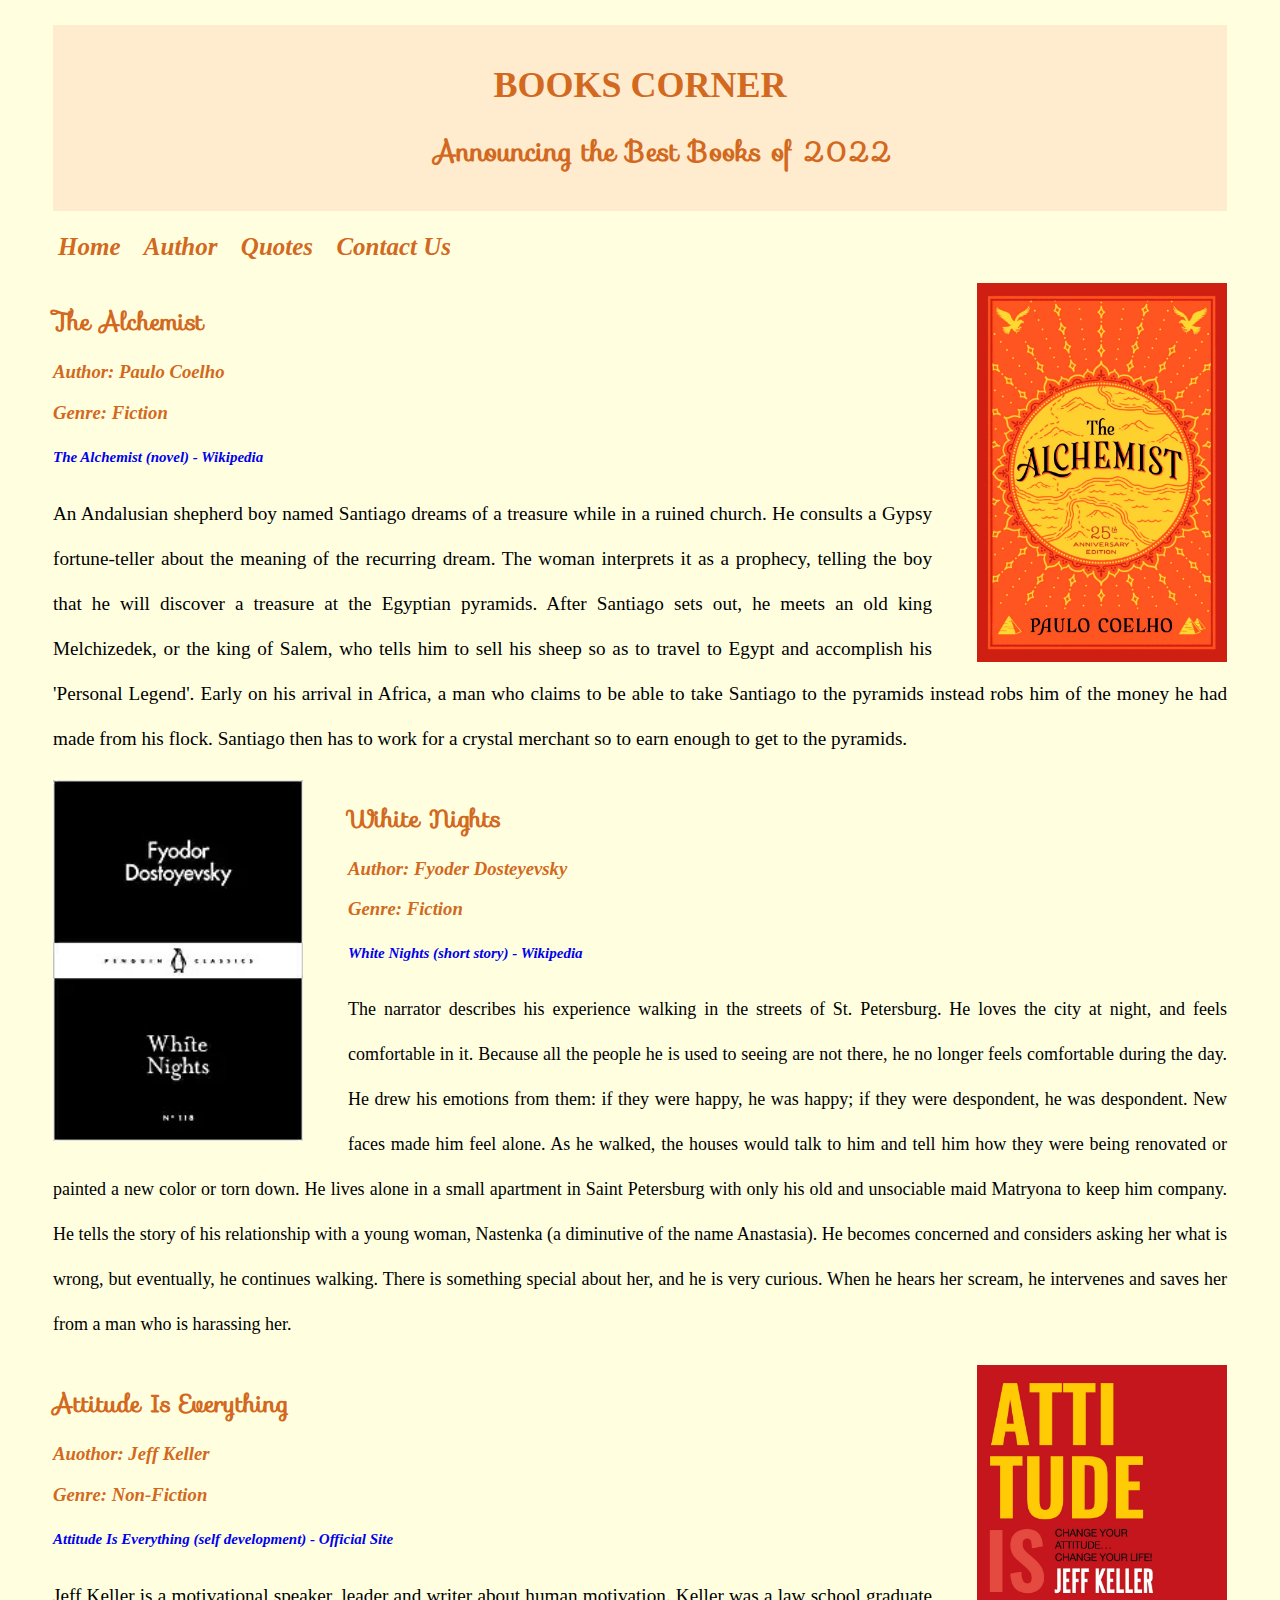
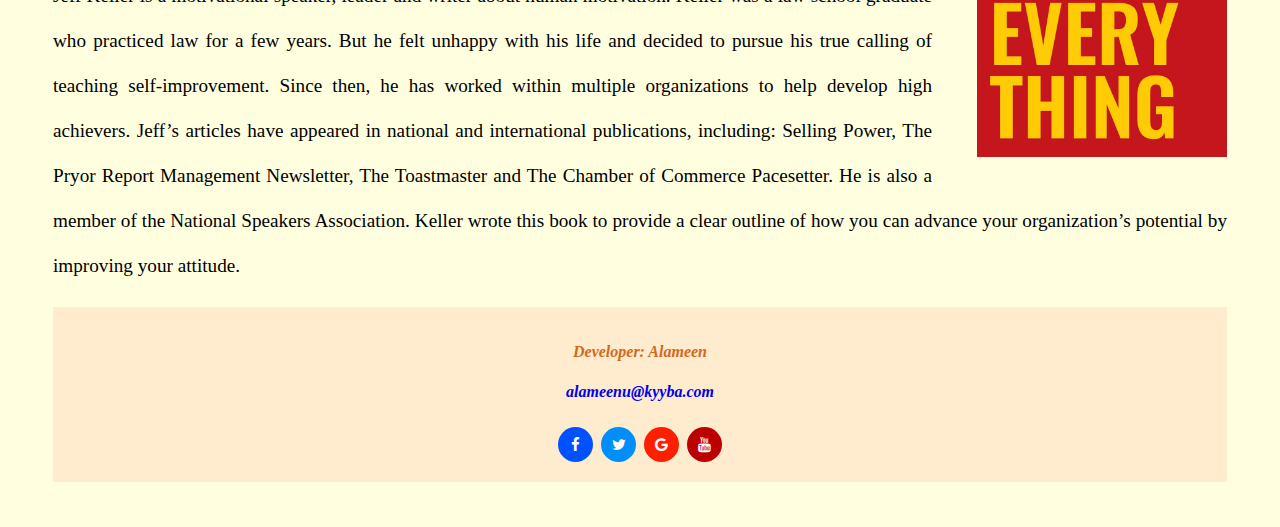
<file: Books Corner/index.html>
<!DOCTYPE html>
<html lang="en">

<head>
    <link rel="stylesheet" href="https://fonts.googleapis.com/css?family=Sofia">
    <link rel="stylesheet"
        href="https://fonts.googleapis.com/css?family=Sofia&effect=neon|outline|emboss|shadow-multiple">
    <link rel="stylesheet" href="https://cdnjs.cloudflare.com/ajax/libs/font-awesome/4.7.0/css/font-awesome.min.css">
    <link rel="stylesheet" href="style.css">
    <meta charset="UTF-8">
    <meta http-equiv="X-UA-Compatible" content="IE=edge">
    <meta name="viewport" content="width=device-width, initial-scale=1.0">
    <title>Home</title>
    <style>
    </style>
</head>

<body>
    <div class="header">
        <h1 class="h1; font-effect-shadow-multiple">BOOKS CORNER</h1>
        <h2 class="h2">Announcing the Best Books of 2022</h2>
    </div>

    <ul>
        <h5 class="navh5">
            <li><a style="color: chocolate;" href="index.html">Home</a></li>
            <li><a style="color: chocolate;" href="author.html">Author</a></li>
            <li><a style="color: chocolate;" href="quotes.html">Quotes</a></li>
            <li><a style="color: chocolate;" href="contactus.html">Contact Us</a></li>
        </h5>
    </ul>

    <div class="clearfix">
        <img class="img1" src="TheAlchemist.jpg" alt="The Alchemist">
        <h2>The Alchemist</h2>
        <h3>Author: Paulo Coelho</h3>
        <h3>Genre: Fiction</h3>
        <h5 class="navh5" style="margin-left: 45px; font-size: 15px;"><a
                href="https://en.wikipedia.org/wiki/The_Alchemist_(novel)">The Alchemist (novel) - Wikipedia</a></h5>
        <p class="p1">An Andalusian shepherd boy named Santiago dreams of a treasure while in a ruined church. He
            consults a Gypsy
            fortune-teller about the meaning of the recurring dream. The woman interprets it as a prophecy, telling the
            boy that he will discover a treasure at the Egyptian pyramids.

            After Santiago sets out, he meets an old king Melchizedek, or the king of Salem, who tells him to sell his
            sheep so as to travel to Egypt and accomplish his 'Personal Legend'. Early on his arrival in Africa, a man
            who claims to be able to take Santiago to the pyramids instead robs him of the money he had made from his
            flock. Santiago then has to work for a crystal merchant so to earn enough to get to the pyramids.</p>
    </div>

    <div class="clearfix">
        <img class="img2" src="WhiteNights.jpg" alt="White Nights Book Cover">
        <h2>Wihite Nights</h2>
        <h3>Author: Fyoder Dosteyevsky</h3>
        <h3>Genre: Fiction</h3>
        <h5 class="navh5" style="margin-left: 45px; font-size:15px;"><a
                href="https://en.wikipedia.org/wiki/White_Nights_(short_story)">White Nights (short story) -
                Wikipedia</a></h5>
        <p class="p2">The narrator describes his experience walking in the streets of St. Petersburg. He loves the city
            at night,
            and feels comfortable in it. Because all the people he is used to seeing are not there, he no longer feels
            comfortable during the day. He drew his emotions from them: if they were happy, he was happy; if they were
            despondent, he was despondent. New faces made him feel alone. As he walked, the houses would talk to him and
            tell him how they were being renovated or painted a new color or torn down.

            He lives alone in a small apartment in Saint Petersburg with only his old and unsociable maid Matryona to
            keep him company. He tells the story of his relationship with a young woman, Nastenka (a diminutive of the
            name Anastasia). He becomes concerned and considers
            asking her what is wrong, but eventually, he continues walking. There is something special about her, and he
            is very curious. When he hears her scream, he intervenes and saves her from a man who is harassing her.</p>
    </div>

    <div class="clearfix">
        <img class="img1" src="AttitudeIsEverything.jpg" alt="Attitude Is Everything Book Cover">
        <h2>Attitude Is Everything</h2>
        <h3>Auothor: Jeff Keller</h3>
        <h3>Genre: Non-Fiction</h3>
        <h5 class="navh5" style="margin-left: 45px; font-size:15px;"><a
                href="https://www.attitudeiseverything.com/">Attitude Is Everything (self development) - Official
                Site</a></h5>
        <p class="p1">Jeff Keller is a motivational speaker, leader and writer about human motivation. Keller was a law
            school
            graduate who practiced law for a few years. But he felt unhappy with his life and decided to pursue his true
            calling of teaching self-improvement. Since then, he has worked within multiple organizations to help
            develop high achievers. Jeff’s articles have appeared in national and international publications, including:
            Selling Power, The Pryor Report Management Newsletter, The Toastmaster and The Chamber of Commerce
            Pacesetter. He is also a member of the National Speakers Association. Keller wrote this book to provide a
            clear outline of how you can advance your organization’s potential by improving your attitude.</p>
    </div>

    <div>   
        <footer>
            <h4 class="navh5">Developer: Alameen</h4>
            <h4><a class="navh5" href="alameenu@kyyba.com">alameenu@kyyba.com</a></h4>
            <a href="#" class="fa fa-facebook"></a>
            <a href="#" class="fa fa-twitter"></a>
            <a href="#" class="fa fa-google"></a>
            <a href="#" class="fa fa-youtube"></a>
        </footer>
    </div>
</body>

</html>
</file>
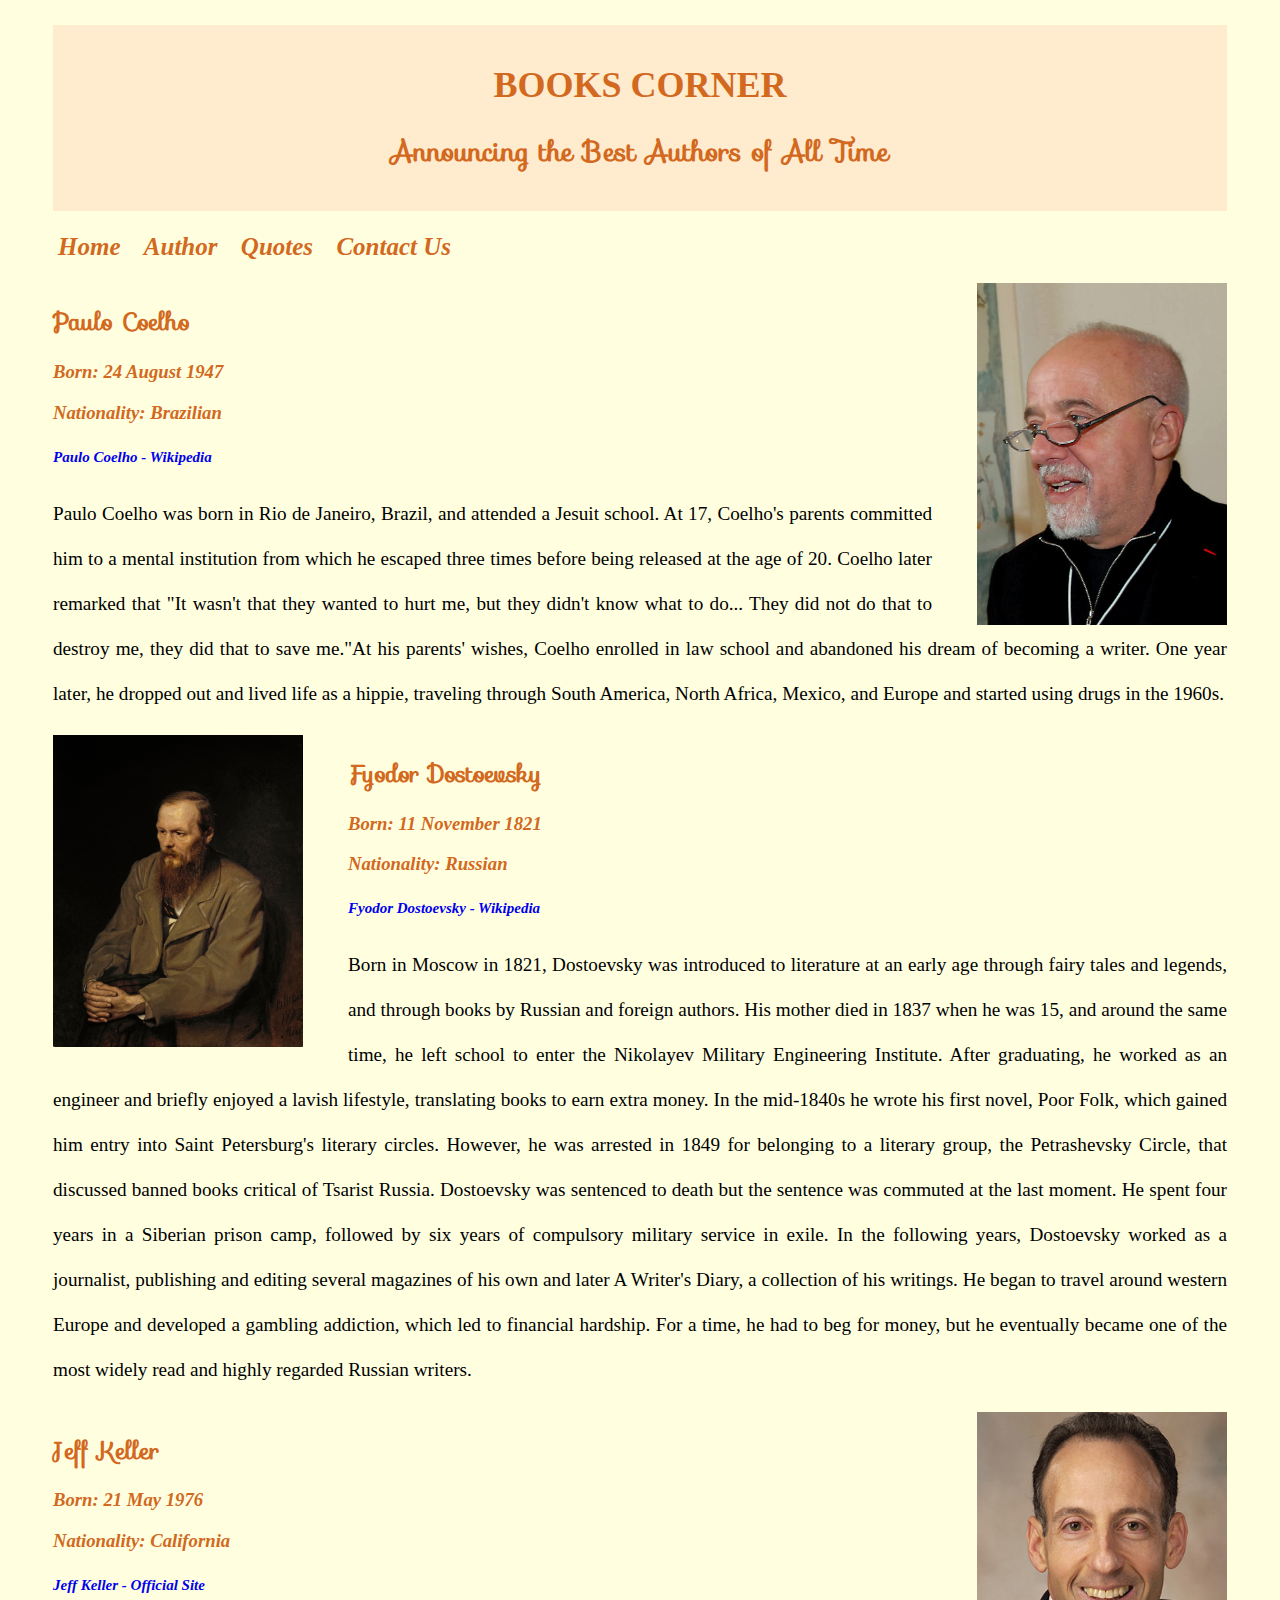
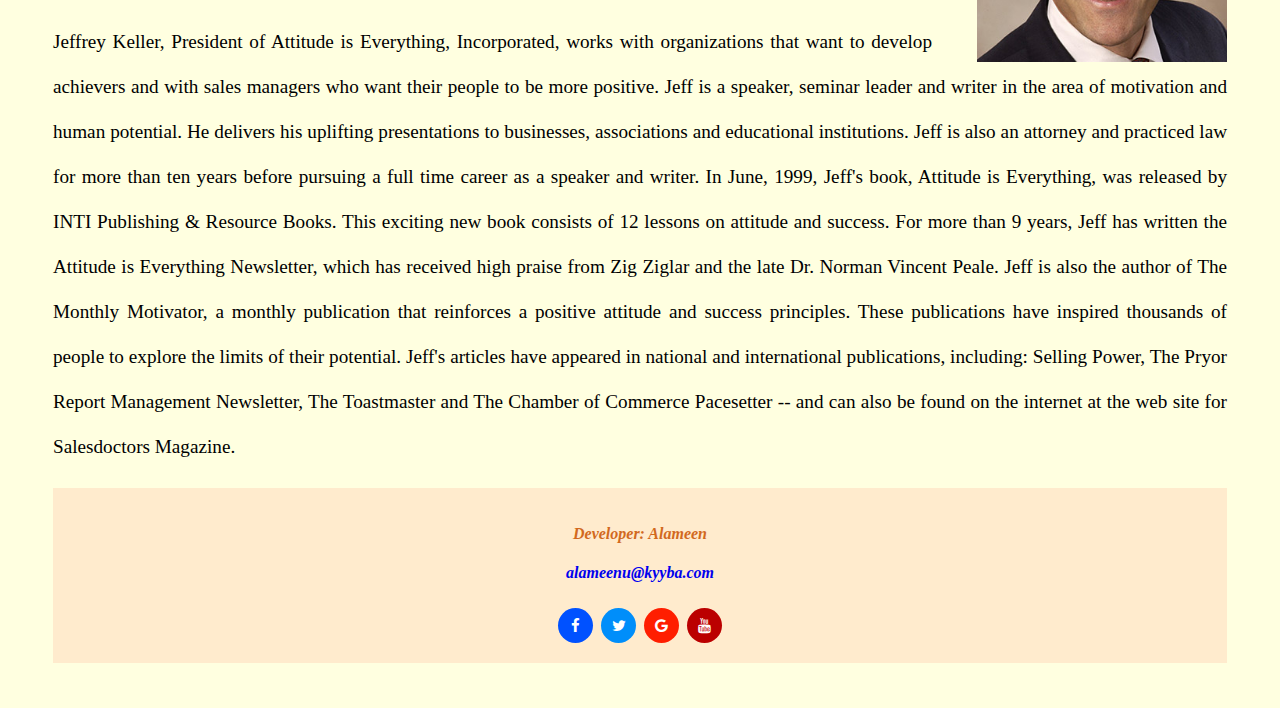
<file: Books Corner/author.html>
<!DOCTYPE html>
<html lang="en">

<head>
    <link rel="stylesheet" href="https://fonts.googleapis.com/css?family=Sofia">
    <link rel="stylesheet"
        href="https://fonts.googleapis.com/css?family=Sofia&effect=neon|outline|emboss|shadow-multiple">
    <link rel="stylesheet" href="https://cdnjs.cloudflare.com/ajax/libs/font-awesome/4.7.0/css/font-awesome.min.css">
    <link rel="stylesheet" href="style.css">
    <meta charset="UTF-8">
    <meta http-equiv="X-UA-Compatible" content="IE=edge">
    <meta name="viewport" content="width=device-width, initial-scale=1.0">
    <title>Author</title>
    <style>

    </style>
</head>

<body>
    <div class="header">
        <h1 class="h1; font-effect-shadow-multiple">BOOKS CORNER</h1>
        <h2 class="h2" style="margin-left: 0;">Announcing the Best Authors of All Time</h2>
    </div>

    <ul>
        <h5 class="navh5">
            <li><a style="color: chocolate;" href="index.html">Home</a></li>
            <li><a style="color: chocolate;" href="author.html">Author</a></li>
            <li><a style="color: chocolate;" href="quotes.html">Quotes</a></li>
            <li><a style="color: chocolate;" href="contactus.html">Contact Us</a></li>
        </h5>
    </ul>

    <div class="clearfix">
        <img class="img1" src="Paulo.jpg" alt="Paulo Choelo">
        <h2>Paulo Coelho</h2>
        <h3>Born: 24 August 1947</h3>
        <h3>Nationality: Brazilian</h3>
        <h5 class="navh5" style="margin-left: 45px; font-size: 15px;"><a
                href="https://en.wikipedia.org/wiki/Paulo_Coelho">Paulo Coelho - Wikipedia</a></h5>
        <p class="p1">Paulo Coelho was born in Rio de Janeiro, Brazil, and attended a Jesuit school. At 17, Coelho's
            parents committed him to a mental institution from which he escaped three times before being released at the
            age of 20. Coelho later remarked that "It wasn't that they wanted to hurt me, but they didn't know
            what to do... They did not do that to destroy me, they did that to save me."At his parents' wishes,
            Coelho enrolled in law school and abandoned his dream of becoming a writer. One year later, he dropped out
            and lived life as a hippie, traveling through South America, North Africa, Mexico, and Europe and started
            using drugs in the 1960s.</p>
    </div>

    <div class="clearfix">
        <img class="img2" src="Fyoder.jpg" alt="Fyodor Dostoevsky">
        <h2>Fyodor Dostoevsky</h2>
        <h3>Born: 11 November 1821</h3>
        <h3>Nationality: Russian</h3>
        <h5 class="navh5" style="margin-left: 45px; font-size: 15px;"><a
                href="https://en.wikipedia.org/wiki/Fyodor_Dostoevsky">Fyodor Dostoevsky - Wikipedia</a></h5>
        <p class="p1">Born in Moscow in 1821, Dostoevsky was introduced to literature at an early age through fairy
            tales and legends, and through books by Russian and foreign authors. His mother died in 1837 when he was 15,
            and around the same time, he left school to enter the Nikolayev Military Engineering Institute. After
            graduating, he worked as an engineer and briefly enjoyed a lavish lifestyle, translating books to earn extra
            money. In the mid-1840s he wrote his first novel, Poor Folk, which gained him entry into Saint Petersburg's
            literary circles. However, he was arrested in 1849 for belonging to a literary group, the Petrashevsky
            Circle, that discussed banned books critical of Tsarist Russia. Dostoevsky was sentenced to death but the
            sentence was commuted at the last moment. He spent four years in a Siberian prison camp, followed by six
            years of compulsory military service in exile. In the following years, Dostoevsky worked as a journalist,
            publishing and editing several magazines of his own and later A Writer's Diary, a collection of his
            writings. He began to travel around western Europe and developed a gambling addiction, which led to
            financial hardship. For a time, he had to beg for money, but he eventually became one of the most widely
            read and highly regarded Russian writers.</p>
    </div>

    <div class="clearfix">
        <img class="img1" src="JeffKeller.jpg" alt="Jeff Keller">
        <h2>Jeff Keller</h2>
        <h3>Born: 21 May 1976</h3>
        <h3>Nationality: California</h3>
        <h5 class="navh5" style="margin-left: 45px; font-size: 15px;"><a
                href="https://www.attitudeiseverything.com/">Jeff Keller - Official Site</a></h5>
        <p class="p1">Jeffrey Keller, President of Attitude is Everything, Incorporated, works with organizations that
            want to develop achievers and with sales managers who want their people to be more positive.

            Jeff is a speaker, seminar leader and writer in the area of motivation and human potential. He delivers his
            uplifting presentations to businesses, associations and educational institutions.

            Jeff is also an attorney and practiced law for more than ten years before pursuing a full time career as a
            speaker and writer.

            In June, 1999, Jeff's book, Attitude is Everything, was released by INTI Publishing & Resource Books. This
            exciting new book consists of 12 lessons on attitude and success. For more than 9 years, Jeff has written
            the Attitude is Everything Newsletter, which has received high praise from Zig Ziglar and the late Dr.
            Norman Vincent Peale.

            Jeff is also the author of The Monthly Motivator, a monthly publication that reinforces a positive attitude
            and success principles. These publications have inspired thousands of people to explore the limits of their
            potential.

            Jeff's articles have appeared in national and international publications, including: Selling Power, The
            Pryor Report Management Newsletter, The Toastmaster and The Chamber of Commerce Pacesetter -- and can also
            be found on the internet at the web site for Salesdoctors Magazine.</p>
    </div>

    <div>
        <footer>
            <h4 class="navh5">Developer: Alameen</h4>
            <h4><a class="navh5" href="alameenu@kyyba.com">alameenu@kyyba.com</a></h4>
            <a href="#" class="fa fa-facebook"></a>
            <a href="#" class="fa fa-twitter"></a>
            <a href="#" class="fa fa-google"></a>
            <a href="#" class="fa fa-youtube"></a>
        </footer>
    </div>

</body>

</html>
</file>
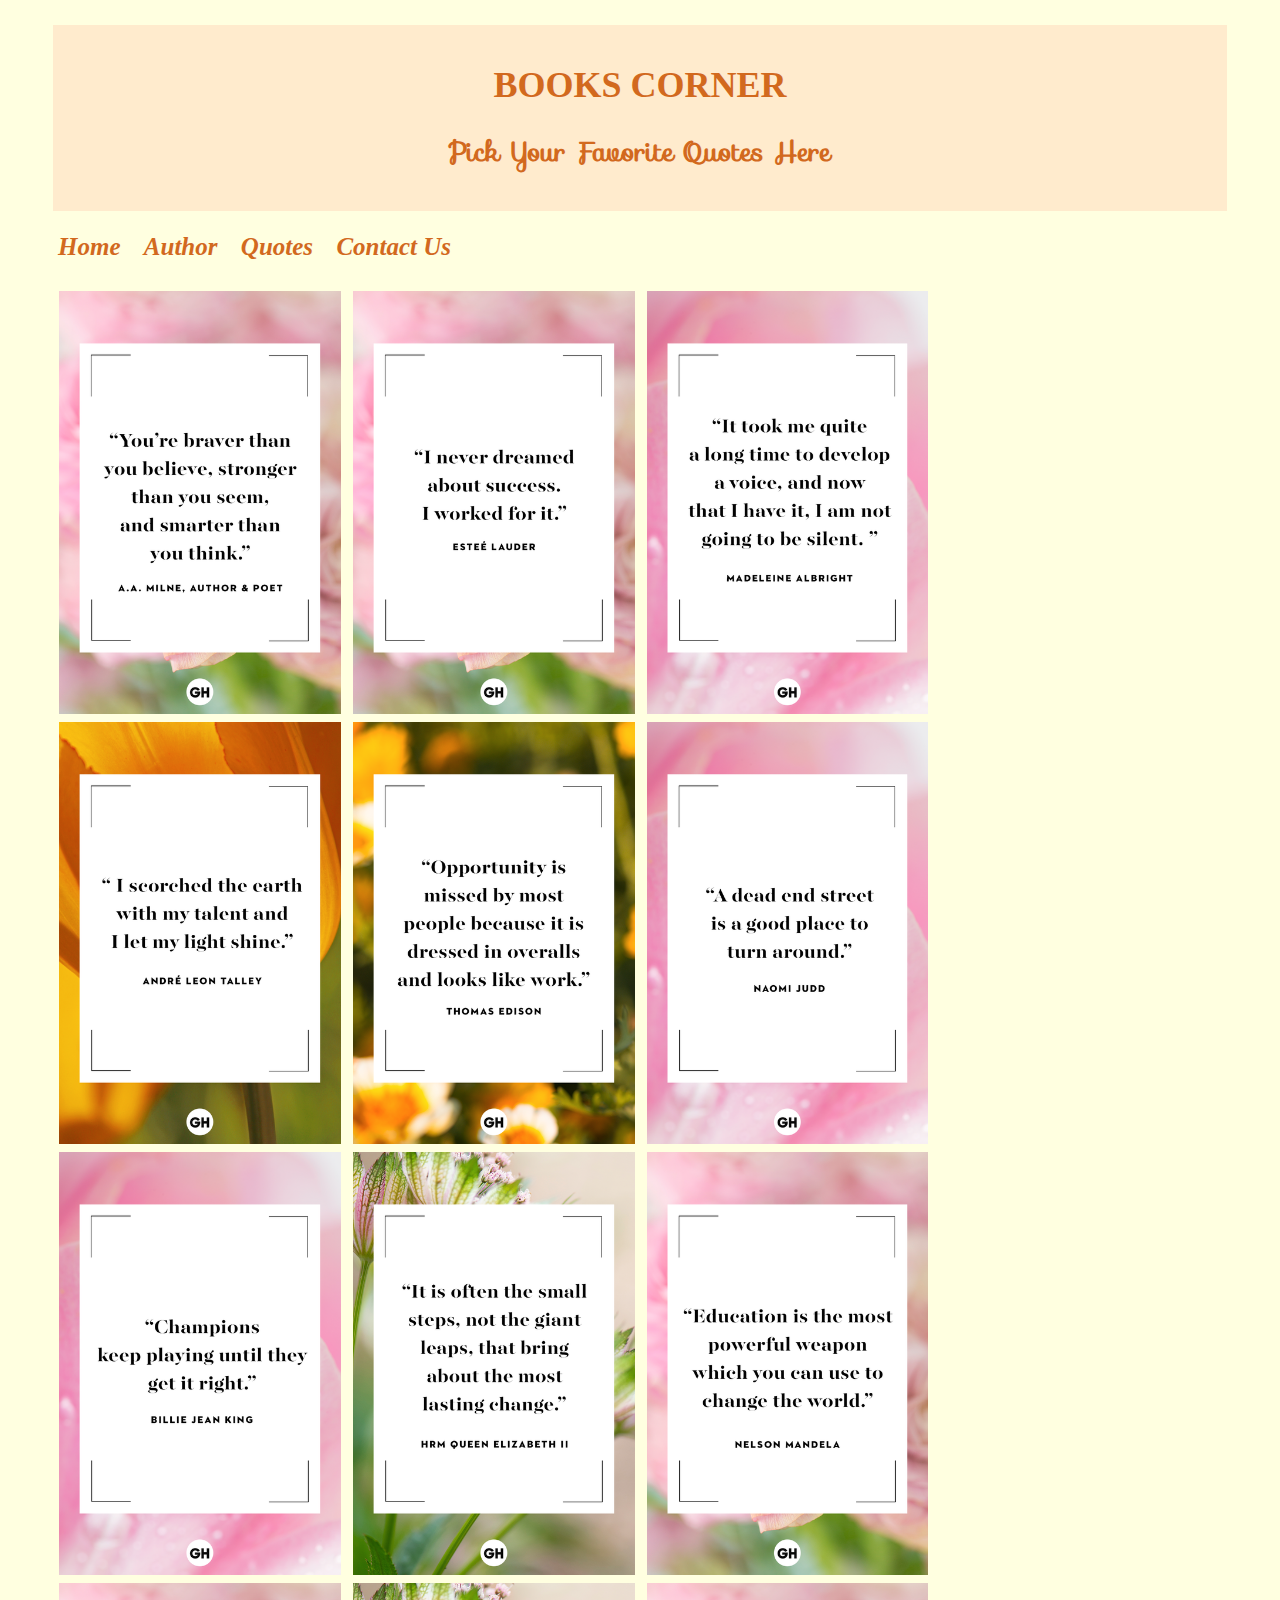
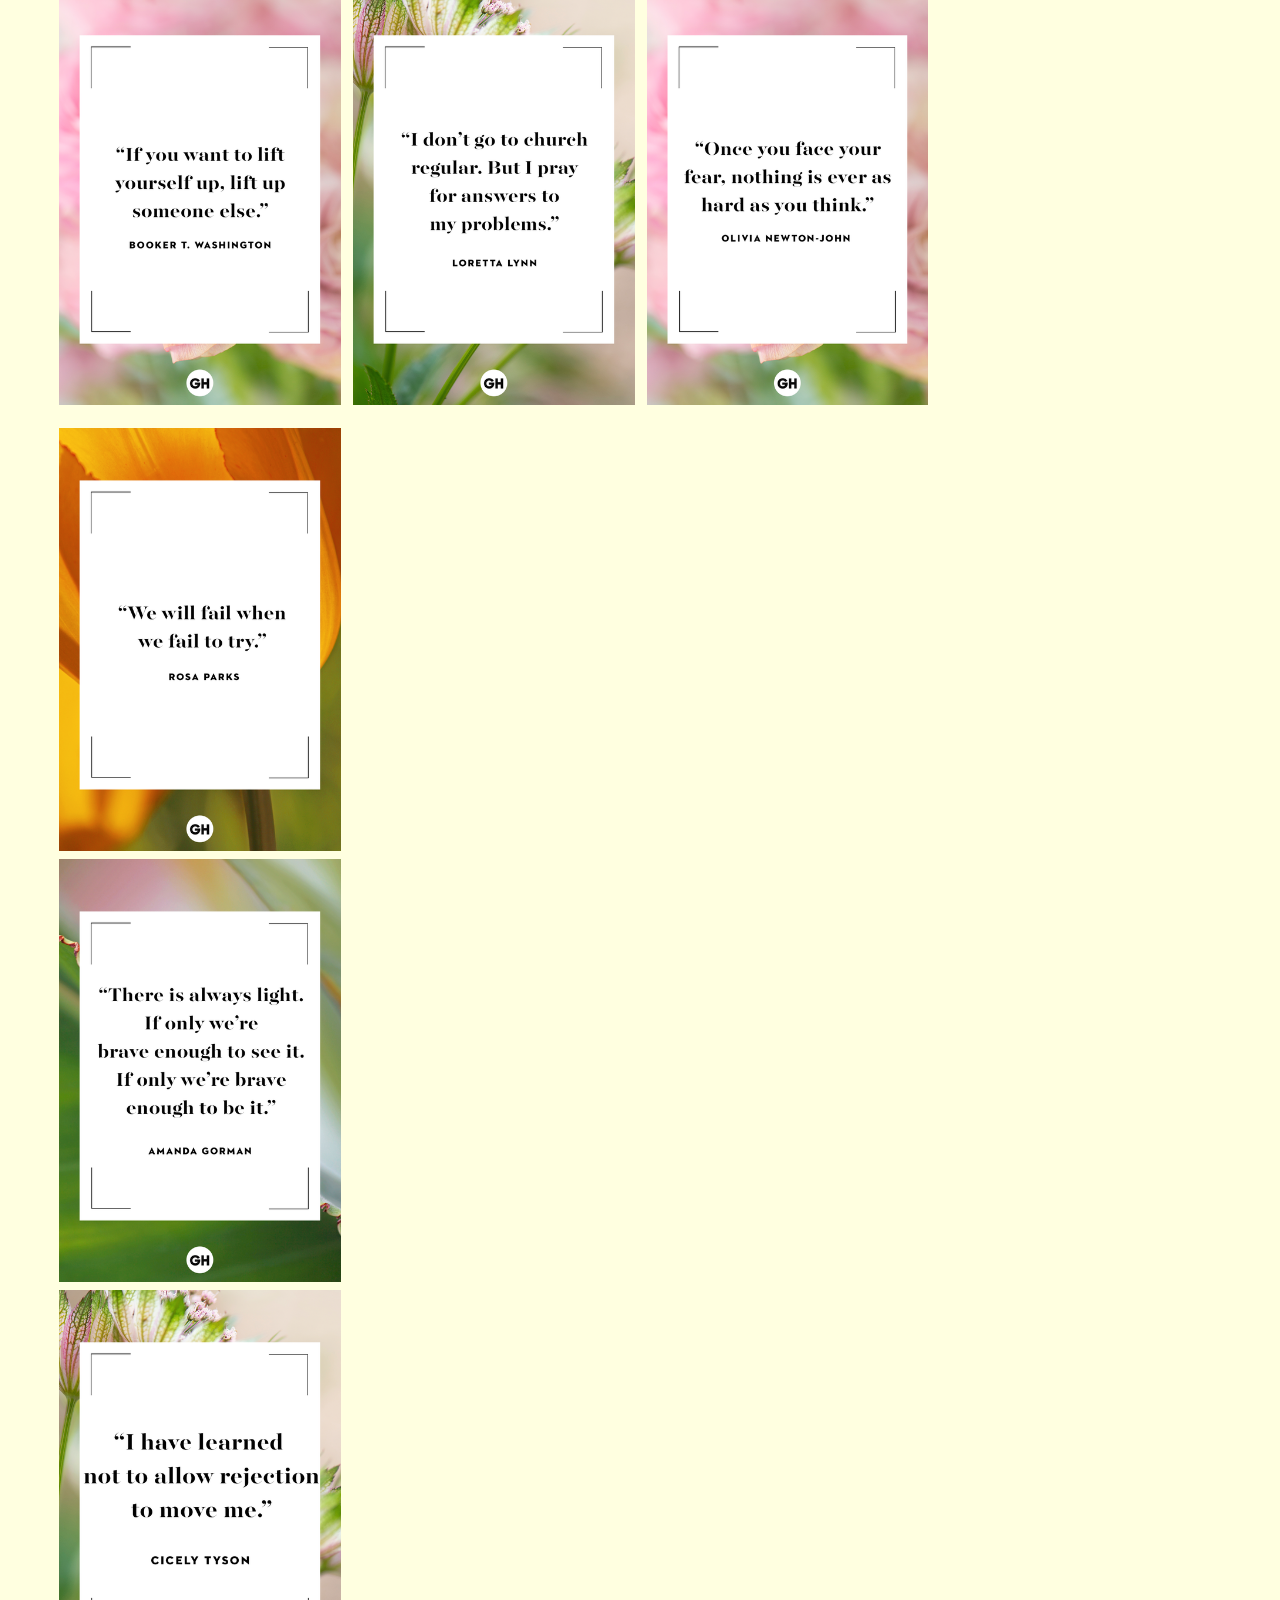
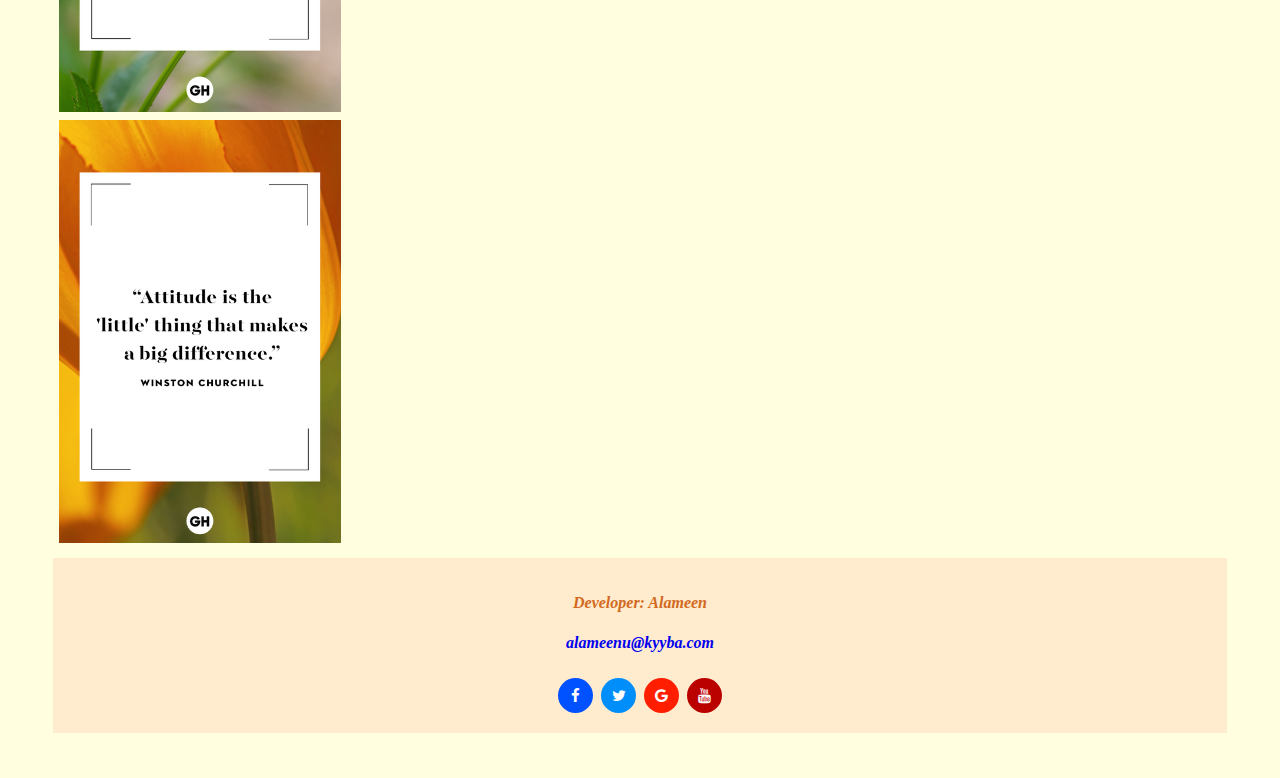
<file: Books Corner/quotes.html>
<!DOCTYPE html>
<html lang="en">
<head>
    <link rel="stylesheet" href="https://fonts.googleapis.com/css?family=Sofia">
    <link rel="stylesheet"
        href="https://fonts.googleapis.com/css?family=Sofia&effect=neon|outline|emboss|shadow-multiple">
    <link rel="stylesheet" href="https://cdnjs.cloudflare.com/ajax/libs/font-awesome/4.7.0/css/font-awesome.min.css">
    <link rel="stylesheet" href="style.css">
    <meta charset="UTF-8">
    <meta http-equiv="X-UA-Compatible" content="IE=edge">
    <meta name="viewport" content="width=device-width, initial-scale=1.0">
    <title>Quotes</title>
</head>
<body>
    <div class="header">
        <h1 class="h1; font-effect-shadow-multiple">BOOKS CORNER</h1>
        <h2 class="h2" style="margin-left: 0;">Pick Your Favorite Quotes Here</h2>
    </div>

    <ul>
        <h5 class="navh5">
            <li><a style="color: chocolate;" href="index.html">Home</a></li>
            <li><a style="color: chocolate;" href="author.html">Author</a></li>
            <li><a style="color: chocolate;" href="quotes.html">Quotes</a></li>
            <li><a style="color: chocolate;" href="contactus.html">Contact Us</a></li>
        </h5>
    </ul>

    <div class="row"> 
        <div class="column">
          <img src="i1.png" style="width:100%">
          <img src="i2.png" style="width:100%">
          <img src="i3.png" style="width:100%">
          <img src="i4.png" style="width:100%">
        </div>
        <div class="column">
          <img src="i5.png" style="width:100%">
          <img src="i6.png" style="width:100%">
          <img src="i7.png" style="width:100%">
          <img src="i8.png" style="width:100%">
        </div>  
        <div class="column">
          <img src="i9.png" style="width:100%">
          <img src="i10.png" style="width:100%">
          <img src="i11.png" style="width:100%">
          <img src="i12.png" style="width:100%">
        </div>
        <div class="column">
          <img src="i13.png" style="width:100%">
          <img src="i14.png" style="width:100%">
          <img src="i15.png" style="width:100%">
          <img src="i19.png" style="width:100%">
        </div>
      </div>

    <div>
        <footer>
            <h4 class="navh5">Developer: Alameen</h4>
            <h4><a class="navh5" href="alameenu@kyyba.com">alameenu@kyyba.com</a></h4>
            <a href="#" class="fa fa-facebook"></a>
            <a href="#" class="fa fa-twitter"></a>
            <a href="#" class="fa fa-google"></a>
            <a href="#" class="fa fa-youtube"></a>
        </footer>
    </div>
</body>
</html>
</file>
<file: Books Corner/style.css>
.fa {
    padding: 10px;
    font-size: 15px;
    width: 15px;
    text-align: center;
    text-decoration: none;
    margin: 5px 2px;
    border-radius: 50%;
}

.fa:hover {
    opacity: 0.7;
}

.fa-facebook {
    background: #0051ff;
    color: white;
}

.fa-twitter {
    background: #008efa;
    color: white;
}

.fa-google {
    background: #ff1e00;
    color: white;
}

.fa-youtube {
    background: #bb0000;
    color: white;
}

body {
    background-color: lightyellow;
}

.header {
    text-align: center;
    font-size: large;
    color: chocolate;
    padding: 15px;
    background-color:blanchedalmond;
    margin-left: 45px;
    margin-right: 45px;
    margin-top: 25px;
}

.h1 {
    text-align: center;
    color: chocolate;
}

.h2 {
    text-align: center;
    color: chocolate;
}

h2 {
    color: chocolate;
    margin-left: 45px;
    font-family: "Sofia", sans-serif;
}

li {
    color: chocolate;
    display: inline;
    font-size: 25px;
    padding: 10px;
    background-color: lightyellow;
}

a {
    text-decoration: none;
}

.img1 {
    margin-right: 45px;
    width: 250px;
    float: right;
    margin-left: 45px;
}

.img2 {
    margin-left: 45px;
    width: 250px;
    float: left;
    margin-right: 45px;
}

.h3 {
    text-align: center;
    color: chocolate;
}

.clearfix {
    display: table;
    clear: both;
}

.p1 {
    font-size: larger;
    line-height: 45px;
    margin-left: 45px;
    margin-right: 45px;
}

.p2 {
    font-size: large;
    line-height: 45px;
    margin-right: 45px;
    margin-left: 45px;
}

div {
    text-align: justify;
    text-justify: inter-word;
}

h3 {
    margin-left: 45px;
    font-style: italic;
    color: chocolate;
}

.navh5 {
    font-style: italic;
}

/*Quotes Page*/  
  .row {
    display: -ms-flexbox;
    display: flex;
    -ms-flex-wrap: wrap; 
    flex-wrap: wrap;
    margin-left: 45px;
    margin-right: 45px;
  }
  
  .column {
    -ms-flex: 24%; /* IE10 */
    flex: 24%;
    max-width: 24%;
    padding: 0 6px;
    margin-bottom: 15px;
  }
  
  .column img {
    margin-top: 8px;
    vertical-align: middle;
    width: 100%;
  }

  @media screen and (max-width: 800px) {
    .column {
      -ms-flex: 50%;
      flex: 50%;
      max-width: 50%;
    }
  }
  
  @media screen and (max-width: 600px) {
    .column {
      -ms-flex: 100%;
      flex: 100%;
      max-width: 100%;
    }
  }
  

footer{
    background-color: blanchedalmond;
    margin-left: 45px;
    margin-right: 45px;
    margin-bottom: 45px;
    padding: 15px;
    color: chocolate;
    text-align: center;
}

.button {
    background-color:blanchedalmond;
    border: none;
    color:brown;
    padding: 15px 32px;
    text-align: center;
    text-decoration: none;
    display: inline-block;
    font-size: 16px;
    margin: 4px 2px;
    cursor: pointer;
    margin-left: 45px;
    border-radius: 12px;
    font-style: italic;
    font-family: "Sofia", sans-serif;
    font-weight: bold;
    margin-top: 15px;
  }

  .form-control{
    margin-left: 45px;
    display: block;
    width: 200px;
    height: 15px;
    padding: 6px 12px;
    font-size: 14px;
    color: #555;
    background-color: #fff;
    background-image: none;
    border: 1px solid #ccc;
    border-radius: 10px;
  }
</file>
